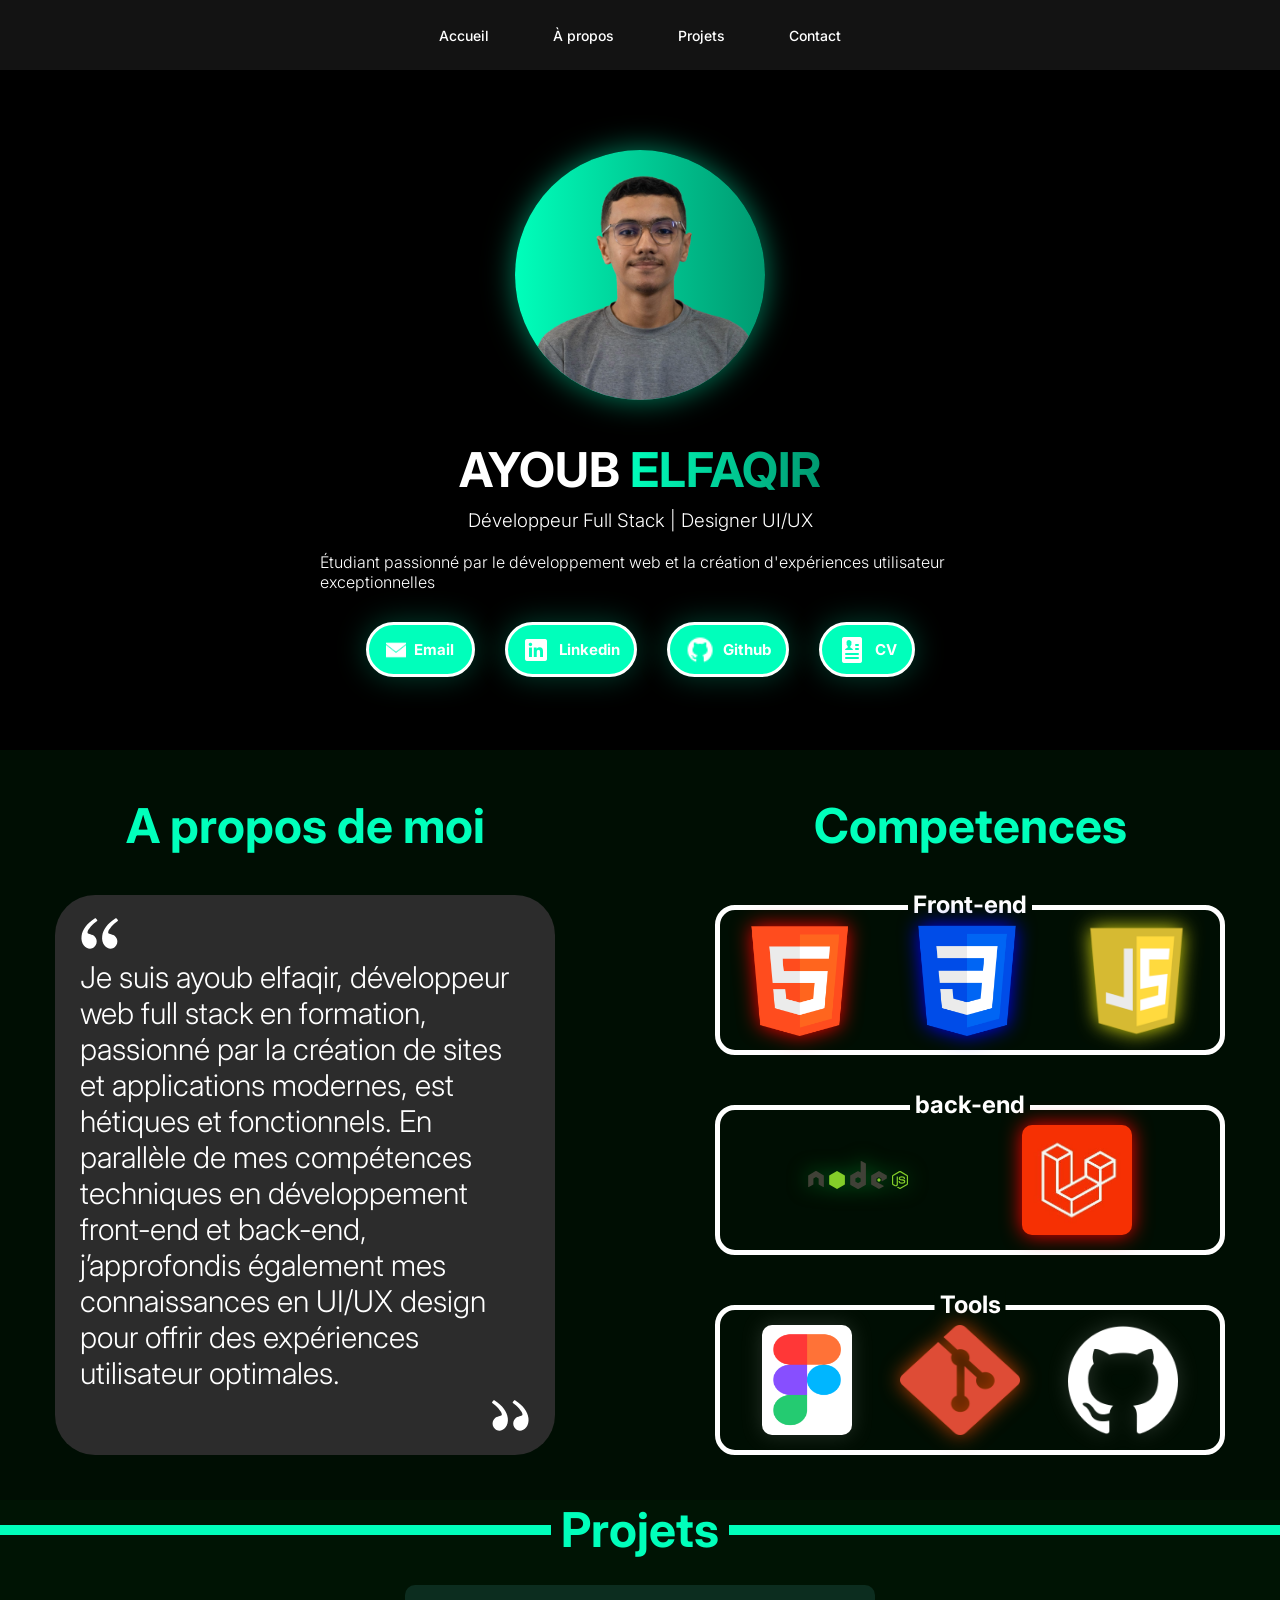
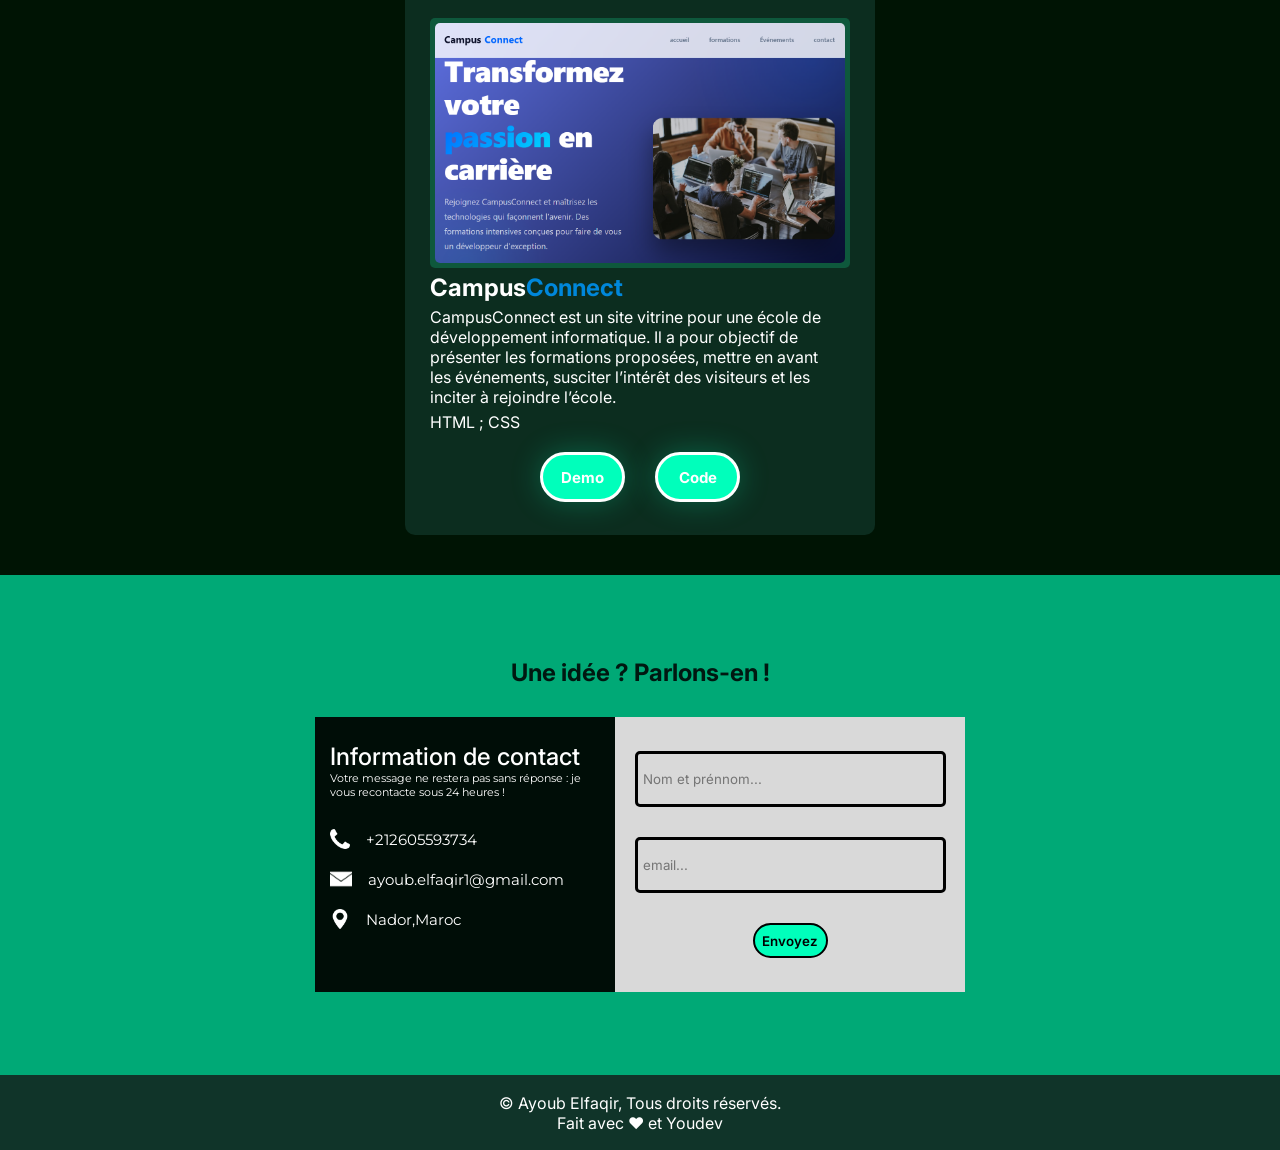
<file: index.html>
<!DOCTYPE html>
<html>
    <head>
        <meta name="viewport" content="width=device-width, initial-scale=1.0">
        <title>ayoub portfolio</title>
        <link rel="stylesheet" href="style.css">
        <link rel="preconnect" href="https://fonts.googleapis.com">
        <link rel="preconnect" href="https://fonts.gstatic.com" crossorigin>
        <link href="https://fonts.googleapis.com/css2?family=Inter:ital,opsz,wght@0,14..32,100..900;1,14..32,100..900&display=swap" rel="stylesheet">

        <link rel="preconnect" href="https://fonts.googleapis.com">
        <link rel="preconnect" href="https://fonts.gstatic.com" crossorigin>
        <link href="https://fonts.googleapis.com/css2?family=Inter:ital,opsz,wght@0,14..32,100..900;1,14..32,100..900&family=Montserrat:ital,wght@0,100..900;1,100..900&display=swap" rel="stylesheet">
        
    </head>
    <body>
        <nav>
            
                <ul>
                    <li><a href="#accueil">Accueil</a></li>
                    <li><a href="#apropos">À propos</a></li>
                    <li><a href="#projets">Projets</a></li>
                    <li><a href="#contact">Contact</a></li>
                </ul>
        </nav>
        
        <section class="herosection" id="accueil">
            <div class="heroimage">
                <img src="images/myimage.png" alt="image de ayoub">
            </div>
            <div class="description">
                <h1>AYOUB <span id="nom">ELFAQIR</span></h1>
                <h3>Développeur Full Stack | Designer UI/UX</h3>
                <p>Étudiant passionné par le développement web et la création d'expériences utilisateur exceptionnelles</p>
            </div>
            <div class="buttons">
                <a href=""><button class="button" id="email"><img src="images/email1.png" alt="email">Email</button></a>
                <a href="https://www.linkedin.com/in/elfaqir-ayoub-27b40b386/"> <button class="button" id="linkedin"> <img src="images/linkedin.png" alt="linkedin">Linkedin</button></a>
                <a href="https://github.com/ayoubelfaqir1-ops"><button class="button" id="github"><img src="images/github.png" alt="github">Github</button></a>
                <button class="button" id="CV"><img src="images/CV.png" alt="CV">CV</button>
            </div>
        </section>

        <section class="apropos-section" id="apropos">
            <div class="all">
                <div class="aproposmoi">
                <h1>A propos de moi</h1>
                <div class="para">
                    <img src="images/virgun.svg" alt="">
                    <p>Je suis ayoub elfaqir, développeur web full stack en formation, passionné par la création de sites et applications modernes, est hétiques et fonctionnels. En parallèle de mes compétences techniques en développement front-end et back-end, j’approfondis également mes connaissances en UI/UX design pour offrir des expériences utilisateur optimales.</p>
                    <img src="images/virgun.svg" alt="" id="icon2">
                </div>
                </div>
                <div class="competences">
                <h1>Competences</h1>
                <div class="skills-box"  id="frontend-box">
                    <h2>Front-end</h2>
                    <div class="front-icons">
                    <img src="icons/front-end/html.png" alt="html" id="html">
                    <img src="icons/front-end/css.png" alt="css" id="css">
                    <img src="icons/front-end/javascript.png" alt="javascript" id="js">
                    </div>
                </div>
                    
                <div class="skills-box" id="backend-box">
                    <h2>back-end</h2>
                    <div class="back-icons">
                    <img src="icons/back-end/nodejs-logo-svgrepo-com.svg" alt="nodejs" id="nodejs">
                    <img src="icons/back-end/Laravel.jpg" alt="Laravel" id="laravel">
                    
                    </div>
                </div>

                <div class="skills-box"  id="tools-box">
                    <h2>Tools</h2>
                    <div class="tools-icons">
                    <img src="icons/tools/figma22.png" alt="figma" id="figma1">
                    <img src="icons/tools/git.png" alt="git" id="git">
                    <img src="icons/tools/github.png" alt="github" id="github2">
                    </div>
                </div>
                
                
                
                
                </div>
            </div>
            
        </section>

        <section class="projets-section">
            <div class="projets-header">
            <div class="line"></div>
            <h1>Projets</h1>
            </div>

            <div class="campusconnect" id="projets">
                <div class="second-box">
                    <div class="img-container"><img src="images/Campusconnect.png" alt="site web CampusConnect"></div>
                    <h2>Campus<span style="color: rgb(0, 135, 218);">Connect</span></h2>
                    <p>CampusConnect est un site vitrine pour une école de développement informatique. Il a pour objectif de présenter les formations proposées, mettre en avant les événements, susciter l’intérêt des visiteurs et les inciter à rejoindre l’école.</p>
                    <p>HTML ; CSS</p>
                    <div class="buttons2">
                        <button class="button2" ><a href="https://ayoubelfaqir1-ops.github.io/CampusConnect/">Demo</a></button>
                        <button class="button2" ><a href="https://github.com/ayoubelfaqir1-ops/CampusConnect">Code</a></button>
                    </div>
                </div>
            </div>

        </section>
        <section class="Contact">
            <h1> Une idée ? Parlons-en !</h1>
            <div class="contact-box">
                <div class="info">
                    <div class="elements">
                    <h2>Information de contact</h2>
                    <p id="sous">Votre message ne restera pas sans réponse : je vous recontacte sous 24 heures !  </p>
                    <div id="telephone">
                        <img src="images/telephone-handle-silhouette.png" alt="telephone">
                        <p>+212605593734</p>
                    </div>
                    <div id="email22">
                        <img src="images/email1.png" alt="email">
                        <p>ayoub.elfaqir1@gmail.com</p>
                    </div>
                    <div id="location">
                        <img src="images/maps-and-flags.png" alt="location">
                        <p>Nador,Maroc</p>
                    </div>
                    </div>
                </div>

                <div id="form">
                    <input type="text" placeholder="Nom et prénnom..." >
                    <input type="text" placeholder="email...">
                    <button class="envoyez">Envoyez</button>
                </div>
                

            </div>
        </section>
        
    </body>
    <footer>
        <p>&copy; Ayoub Elfaqir, Tous droits réservés.</p>
        <p>Fait avec ❤️ et Youdev</p>
    </footer>
</html>
</file>
<file: style.css>
* {
    margin: 0;
    padding: 0;
    font-family: 'Inter';
    
}
body {
    color: white;
    
}
:root {
    --lightgreen:var(--)
}
/*----------NAVBAR---------------*/
nav {
    position: sticky;
    top: 0;
    background-color: #131313;
    height: 70px;
    display: flex;
    justify-content: center;
    align-items: center;
    z-index: 1;
   
}
.burger-menu {
    display: none;

}
.burger-menu img {
    width: 50px;
    height: 50px;
}
nav ul {
    display: flex;
    gap: 5vw;
    font-weight: 500;
    list-style: none;
    font-size: 14px;
}
nav a {
    text-decoration: none;
    color: rgb(255, 255, 255);
    font-weight: medium;

}
nav li {
    font-size: 14px;
}

/*----------------HEROSECTION-------------------*/
.herosection {
    width: 100%;
    height: 600px;
    background-color: black;
    display: flex;
    align-items: center;
    padding-top: 80px;
    flex-direction: column;
}
.heroimage {
    width: 250px;
    height: 250px;
    border-radius: 50%;
    background:linear-gradient(to right, #00FFBB,#009970 );
    overflow: hidden;
    box-shadow: 0 0 30px rgba(0, 255, 187, 0.5);
    margin-bottom: 40px;
    

}
.heroimage img {
    width: 100%;
    height: 100%;
    object-fit: cover;

}
.description {
    display: flex;
    flex-direction: column;
    align-items: center;

}
.description #nom {
    
    background: linear-gradient(to right, #00FFBB, #009970);
    -webkit-background-clip: text;
    background-clip: text;
    -webkit-text-fill-color: transparent;
    color: transparent;   
}
.description h1 {
    font-size: 48px;
    margin-bottom: 10px;
    
}
.description h3 {
    font-weight: 300;
    margin-bottom: 20px;
}
.description p {
    width: 50vw;
    font-weight: 300;
    margin-bottom: 30px;
}
.buttons {
    display: flex;
    gap: 30px;
}
.button {
    display: flex;
    align-items: center;
    justify-content: center;
    gap: 8px;
    height: 50px;
    width: 85px;
    color: white;
    background-color: #00FFBB;
    font-weight: bold;
    font-size: 15px;
    border: solid white;
    border-radius: 50px;
    box-shadow:0 0 30px rgba(0, 255, 187, 0.25);
}
#email {
    width: 109px;
    height: 55px;
}
#email img {
    width: 20px;
}
#linkedin {
    width: 132px;
    height: 55px;
}
#linkedin img {
    width: 30px;
}
#github {
    width: 122px;
    height: 55px;
}
#github img {
    width: 30px;
}
#CV {
    width: 96px;
    height: 55px;
}
#CV img {
    width: 30px;
}


/*---------------APROPOS-------------*/

.apropos-section {
    display: flex;
    background-color: #000E03;
    height: 750px;
    align-items: center;
    justify-content: center;

}
.aproposmoi {
    display: flex;
    flex-direction: column;
    gap: 2.5rem;
    align-items: center;
    justify-content: center;
    

}
.aproposmoi h1 {
    color: #00FFBB;
    font-family: 'Inter';
    font-size: 48px;
    
}
.para {
    display: flex;
    flex-direction: column;
    align-items: center;
    justify-content: center;
    width: 500px;
    height: 560px;
    background-color: #2C2C2C;
    border-radius: 40px;
    
    


}
.aproposmoi p {
    width: 450px;
    font-weight: 300;
    font-size: 30px;
}
.aproposmoi img {
    width: 50px;
    filter: brightness(0) invert(1);
    align-self: flex-start;
    padding-left: 20px;

}
.aproposmoi #icon2 {
    width: 50px;
    filter: brightness(0) invert(1);
    align-self: flex-end;
    padding-right: 20px;
    transform: scaleX(-1);
}


.competences {
    display: flex;
    flex-direction: column;
    align-items: center;
    justify-content: center;
   
    
    
}
.competences h1 {
    color: #00FFBB;
    font-family: 'Inter';
    font-size: 48px;
}
.skills-box {
    border: solid white 5px;
    border-radius: 20px;
    padding: 30px 50px;
    position: relative;
    width: 400px;
    height: 80px;
    margin-top: 50px;
}
.skills-box h2 {
    position: absolute;
    top: -20px;
    left: 50%;
    transform: translateX(-50%);
    padding: 0px 5px;
    background-color: #000E03;
}




#frontend-box {
    display: flex;
    align-items: center;
    justify-content: center;
}
.front-icons {
    display: flex;
    justify-content: space-between;
    gap: 4rem;
}

#html {
    width: 105px;
    height: 112px;
    filter: drop-shadow(0 0 10px red);
}
#css {
    width: 100px;
    height: 112px;
    filter: drop-shadow(0 0 10px blue);
}
#js {
    width: 111px;
    height: 112px;
    filter: drop-shadow(0 0 10px rgb(218, 218, 16));
}



#backend-box {
    display: flex;
    align-items: center;
    justify-content: center;
}
.back-icons {
    display: flex;
    justify-content: space-between;
    gap: 4rem;
}
#laravel {
    width: 110px;
    height: 110px;
    border-radius: 10px;
    filter: drop-shadow(0 0 10px red);
}
#nodejs {
    width: 150px;
    height: 100px;
    filter: drop-shadow(0 0 10px rgba(0, 179, 48, 0.538));
}


#tools-box {
    display: flex;
    align-items: center;
    justify-content: center;
}
.tools-icons {
    display: flex;
    justify-content: space-between;
    gap: 3rem;
    
}
#figma1 {
    width: 90px;
    height: 110px;
    border-radius: 10px;
   filter: drop-shadow(0 0 10px rgba(181, 181, 181, 0.2));
}
#git {
    width: 120px;
    height: 110px;
    filter: drop-shadow(0 0 10px rgba(224, 71, 0, 0.836));
}
#github2 {
    width: 110px;
    height: 110px;
    filter: drop-shadow(0 0 10px rgba(195, 195, 195, 0.2));
}


.all {
    display: flex;
    justify-content: center;
    align-items: center;
    gap: 10rem;
    padding: 0px;
}

/*----------Projtes---------*/
.projets-section {
    display: flex;
    flex-direction: column;
    width: auto;
    align-items: center;
    background-color: #001404;
    height: 675px;
    overflow: hidden;
    display: column;


}
.projets-header {
    display: flex;
    position: relative;
    
}

.line {

    background-color: #00FFBB;
    width: 100vw;
    height: 10px;
    position: relative;
    margin-top: 25px;

    
}
.projets-header h1 {
    font-size: 48px;
    position: absolute;
    left: 50%;
    transform: translateX(-50%);
    top: -5px;
    background-color: #001404;
    color: #00FFBB;
    padding: 5px 10px;
    
}
.campusconnect {
    display: flex;
    width: 470px;
    height: 550px;
    background-color: #0C2D1F;
    justify-content: center;
    align-items: center;
    border-radius: 10px;
    margin-top: 50px;

}
.img-container {
    display: flex;
    justify-content: center;
    align-items: center;
    background-color: #0E583C;
    width: 420px;
    height: 250px;
    border-radius: 5px;
    gap: 50px;
}
.campusconnect img {
    width: 410px;
    border-radius: 5px;
}
.campusconnect p {
    width: 402px;
}
.second-box {
    display: flex;
    flex-direction: column;
    gap: 5px;
}






.buttons2 {
    display: flex;
    flex-direction: row;
    justify-content: center;
    gap: 30px;
    margin-top: 15px;
}

.button2 {
    display: flex;
    align-items: center;
    justify-content: center;
    gap: 8px;
    height: 50px;
    width: 85px;
    color: white;
    background-color: #00FFBB;
    font-weight: bold;
    font-size: 15px;
    border: solid white;
    border-radius: 50px;
    box-shadow:0 0 30px rgba(0, 255, 187, 0.25);
}
a {
    text-decoration: none;
    color: white;
}


/*------------CONTACT-----------*/
.Contact {
    background-color: #00A976;
    display: flex;
    flex-direction: column;
    justify-content: center;
    align-items: center;
    gap: 30px;
    height: 500px;

}
.Contact h1 {
    color: #001811;
}
.contact-box {
    display: flex;
    justify-content: center;
    align-items: center;
}
.info {
    display: flex;
    flex-direction: column;
    align-items: center;
    width: 300px;
    height: 275px;
    background-color: rgb(0, 13, 7);
    
}
.info h2 {
    margin-top: 25px;
    font-weight: 500;
    
}
.info p {
    font-size: 12px;
    width: 260px;
    font-weight: 400;
    font-family: 'Montserrat';
    
}
#sous {
    font-size: 11px;
    font-weight: 400;
}

footer {
    height: 75px;
    background-color: #103429;
    display: flex;
    flex-direction: column;
    justify-content: center;
    align-items: center;
}

#telephone  {
    margin-top: 20px;
    
}
#telephone img {
    
    width: 20px;
}
#email22 {
    display: flex;
    gap: 30px;
}
#email22 img {
    width: 25px;
    height: 20px;
}
#location {
    display: flex;
    gap: 30px;
}
#location img {
    width: 20px;
}

#telephone, #email22, #location {
    display: flex;
    align-items: center;
    gap: 16px;
    min-height: 40px; 
    width: 270px;
}
#telephone p, #email22 p, #location p {
    font-size: 15px;
}
.elements div {
    
}

#form {
    display: flex;
    flex-direction: column;
    justify-content: center;
    align-items: center;
    gap: 30px;
}
#form input {
    border: black solid ;
    border-radius: 5px;
    width: 300px;
    height: 50px;
    padding-left: 5px;
    background-color: #D9D9D9;
}
#form {
    background-color: #D9D9D9;
    width: 350px;
    height: 275px;

}
#form button {
    height: 35px;
    width: 75px;
    border: black solid 2px;
    background-color: #00FFBB;
    border-radius: 20px;
    font-weight: 600;


}

.buttons2 {
    display: flex;
    flex-direction: row;
    justify-content: center;
    gap: 30px;
    margin-top: 15px;
}

.button2 {
    display: flex;
    align-items: center;
    justify-content: center;
    gap: 8px;
    height: 50px;
    width: 85px;
    color: white;
    background-color: #00FFBB;
    font-weight: bold;
    font-size: 15px;
    border: solid white;
    border-radius: 50px;
    box-shadow:0 0 30px rgba(0, 255, 187, 0.25);
}








/*----------mobile---------*/
@media (max-width: 768px) {
    .description p {
    width: auto;
    font-weight: 300;
    margin-left: 5vw;
}
.buttons {
    gap: 15px;
}
.button {
    display: flex;
    align-items: center;
    justify-content: center;
    gap: 4px;
    color: white;
    background-color: #00FFBB;
    font-weight: bold;
    font-size: 12px;
    border: solid white;
    border-radius: 50px;
    box-shadow:0 0 30px rgba(0, 255, 187, 0.25);
}
#email {
    width: 85px;
    height: 50px;
}
#email img {
    width: 20px;
}
#linkedin {
    width: 90px;
    height: 50px;
}
#linkedin img {
    width: 25px;
}
#github {
    width: 85px;
    height: 50px;
}
#github img {
    width: 25px;
}
#CV {
    width: 85px;
    height: 50px;
}
#CV img {
    width: 25px;
}



.all {
    display: flex;
    flex-direction: column;
    gap: 3rem;
    margin-bottom: 30px;
    
}
.apropos-section {
    height: auto;
}
.all{
    transform: scale(0.8);
}
.projets-section {
    width: auto;
    height: 600px;
    
}
.projets-header h1 {
    transform: scale(0.8);
    left: 50%;
    transform: translate(-50%);
}
.campusconnect {
    transform: scale(0.8);
    margin-top: 10px;

}

.Contact {
    height: 1000px;
    gap: 0px;
}









.Contact {
    height: auto; 
    gap: 20px; 
    padding: 40px 20px;
}

.contact-box {
    flex-direction: column;
    gap: 0; 
    width: 100%;
    align-items: center;
}


.info {
    width: 260px;
    height: auto; 
    padding: 0px 10px;
    border-radius: 15px 15px 0 0;
    margin: 0;
    transform: none; 
}

.info h2 {
    margin-top: 15px;
    font-size: 16px;
}

.info p {
    font-size: 10px;
    width: 90%;
}

#telephone, #email22, #location {
    width: 90%;
    gap: 12px;
}

#telephone p, #email22 p, #location p {
    font-size: 12px;
}

#form {
    width: 280px; 
    height: auto;
    padding: 25px 0;
    gap: 20px;
    border-radius: 0 0 15px 15px;
    margin: 0;
}

#form input {
    width: 85%;
    height: 45px;
}

#form button {
    height: 32px;
    width: 70px;
}




.burger-menu {
    display: block;

}

}

@media (min-width:768px) and (max-width:1024px) {
    .all {
        transform: scale(0.7);
        gap: 90px;
    }
    .apropos-section {
        height: 600px;
    }
}
</file>
